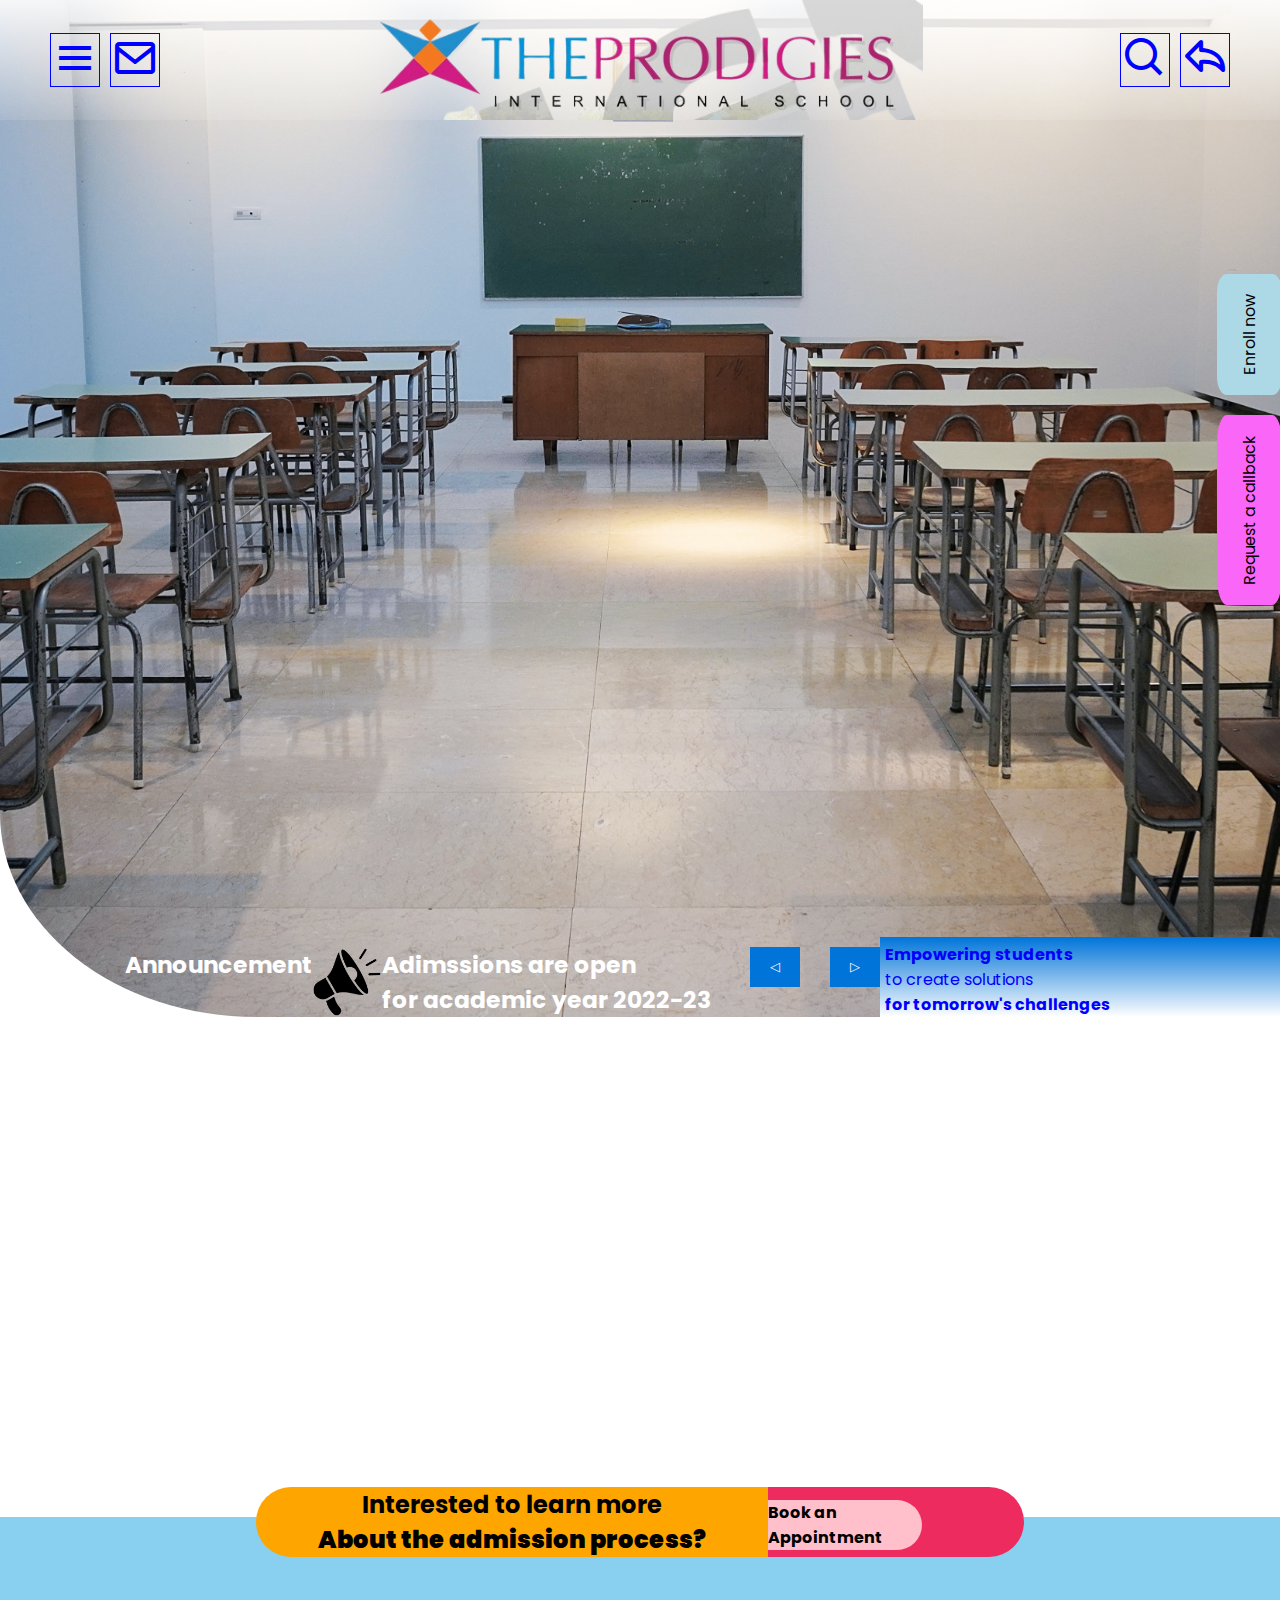
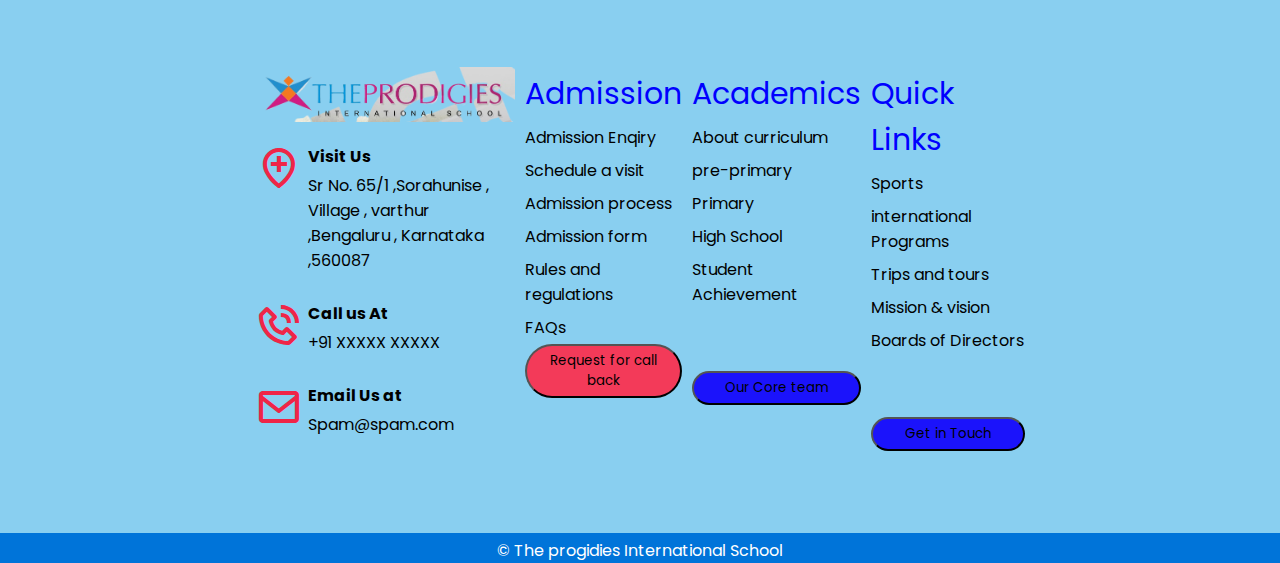
<file: index.html>
<!DOCTYPE html>
<html lang="en">
  <head>
    <meta charset="utf-8" />
    <meta name="viewport" content="width=device-width, initial-scale=1" />
    <title>The Prodigies</title>
    <link
      href="https://cdn.jsdelivr.net/npm/bootstrap@5.3.1/dist/css/bootstrap.min.css"
      rel="stylesheet"
      integrity="sha384-4bw+/aepP/YC94hEpVNVgiZdgIC5+VKNBQNGCHeKRQN+PtmoHDEXuppvnDJzQIu9"
      crossorigin="anonymous"
    />
    <link
      rel="stylesheet"
      href="https://cdnjs.cloudflare.com/ajax/libs/font-awesome/6.4.2/css/all.min.css"
      integrity="sha512-z3gLpd7yknf1YoNbCzqRKc4qyor8gaKU1qmn+CShxbuBusANI9QpRohGBreCFkKxLhei6S9CQXFEbbKuqLg0DA=="
      crossorigin="anonymous"
      referrerpolicy="no-referrer"
    />
    <link rel="preconnect" href="https://fonts.googleapis.com">
    <link rel="preconnect" href="https://fonts.gstatic.com" crossorigin>
    <link href="https://fonts.googleapis.com/css2?family=Poppins:wght@500&display=swap" rel="stylesheet">
    <link
      href="https://unpkg.com/boxicons@2.1.4/css/boxicons.min.css"
      rel="stylesheet"
    />
    <link rel="stylesheet" href="css/style.css" />
  </head>
  <body>
    <section id="header">
        <div class="btn-primary" id="headerbut">
          <img src="assets/img/centre-header.png" alt="">
        </div>
      <div class="header" id="tophead">
        <div class="left">
          <div class="icon-box"><i class="bx bx-menu bx-lg"></i></div>
          <div class="icon-box"><i class="bx bx-envelope bx-lg"></i></div>
        </div>
        <img src="assets/img/centre-header.png" alt="" />
        <div class="right">
          <div class="icon-box"><i class="bx bx-search bx-lg"></i></div>
          <div class="icon-box"><i class="bx bx-share bx-lg"></i></div>
        </div>
      </div>
      <div class="slider-container">
        <img
          class="slider-image gradient"
          src="assets/img/mainpic.jpg"
          alt="Image 1"
        />
        <img
          class="slider-image sideCut"
          src="assets/img/mainpic2.jpg"
          alt="Image 2"
        />
        <img
          class="slider-image sideCut"
          src="assets/img/mainpic3.jpg"
          alt="Image 3"
        />
        <div class="but-con">
            <p class="pink">Request a callback</p>
            <p class="blue">Enroll now</p>
          </div>
        <div class="bottom-con">
          <div class="textimg">
              <h3>Announcement</h3>
              <img src="assets/img/announcement.png" alt="">
              <h3>Adimssions are open <br> for academic year 2022-23</h3>
          </div>
          <div class="button-div">
            <button class="slider-button left" onclick="changeSlide(-1)">
              &#9665;
            </button>
            <button class="slider-button right" onclick="changeSlide(1)">
              &#9655;
            </button>
          </div>
        </div>
        <div class="clip">
          <p><b>Empowering students</b><br>to create solutions <br><b>for tomorrow's challenges</b></p>
      </div>
      </div>
    </section>

    <section id="footer">
        <div class="floater">
            <div class="leftfl"><h2>
                Interested to learn more <br><b>About the admission process?</b>
            </h2></div>
            <div class="rightfl">
                <div class="textfl">
                    <h4>Book an <br>Appointment</h4>
                </div>
            </div>
        </div>
        <div class="footer">
            <div class="rowsec">
                <img src="assets/img/centre-header.png" alt="" style="padding-bottom: 10px;">
                <div class="info">
                    <i class="bx bx-location-plus bx-lg"></i>
                    <div class="infotext">
                        <p class="texthead"><b>Visit Us</b></p>
                        <p class="textbody">Sr No. 65/1 ,Sorahunise , Village , varthur ,Bengaluru , Karnataka ,560087</p>
                    </div>
                </div>
                <div class="info">
                    <i class='bx bx-phone-call bx-lg' ></i>
                    <div class="infotext">
                        <p class="texthead"><b>Call us At</b></p>
                        <p class="textbody">+91 XXXXX XXXXX</p>
                    </div>
                </div>
                <div class="info">
                    <i class="bx bx-envelope bx-lg"></i>
                    <div class="infotext">
                        <p class="texthead"><b>Email Us at </b></p>
                        <p class="textbody">Spam@spam.com</p>
                    </div>
                </div>
            </div>
            <div class="rowsec">
                <p class="text-primary">Admission</p>
                <p>Admission Enqiry</p>
                <p>Schedule a visit</p>
                <p>Admission process</p>
                <p>Admission form</p>
                <p>Rules and regulations</p>
                <p>FAQs</p>
                <button class="pinkb rounded">Request for call back</button>
            </div>
            <div class="rowsec">
                <p class="text-primary">Academics</p>
                <p>About curriculum</p>
                <p>pre-primary</p>
                <p>Primary</p>
                <p>High School</p>
                <p style="margin-bottom: 60px;">Student Achievement </p>
                <button class="blueb rounded">Our Core team</button>
            </div>
            <div class="rowsec">
                <p class="text-primary">Quick Links</p>
                <p>Sports</p>
                <p>international Programs</p>
                <p>Trips and tours</p>
                <p>Mission & vision</p>
                <p style="margin-bottom: 60px;">Boards of Directors</p>
                <button class="blueb rounded">Get in Touch</button>
            </div>
        </div>
        <div class="finalfoot">
            <p>&copy; The progidies International School</p>
        </div>
    </section>

    <script
      src="https://cdn.jsdelivr.net/npm/bootstrap@5.3.1/dist/js/bootstrap.bundle.min.js"
      integrity="sha384-HwwvtgBNo3bZJJLYd8oVXjrBZt8cqVSpeBNS5n7C8IVInixGAoxmnlMuBnhbgrkm"
      crossorigin="anonymous"
    ></script>
    <script src="js/script.js"></script>
  </body>
</html>
</file>
<file: css/style.css>
*{
    margin: 0;
    padding: 0;
    box-sizing: border-box;
    font-family: 'Poppins', sans-serif;
}
body{
    overflow-x: hidden;
}
.header{
    height: 120px;
    width: 100vw;
    display: flex;
    justify-content: space-between;
    background-image: linear-gradient(to bottom, rgba(255, 255, 255, 0.9), rgba(255, 255, 255, 0.1));
    align-items: center;
    padding: 0 50px;
    position: absolute;
    z-index: 99;
}

.header img{
    height: 100%;
}

.icon-box{
    border: 1px solid blue;
    color: blue;
    cursor: pointer;
}

.right , .left {
    display: flex;
    justify-content: space-evenly;
    gap: 10px;
}

/* Slider CSs */
* {
    margin: 0;
    padding: 0;
    box-sizing: border-box;
  }
  .slider-container {
    position: relative;
    max-width: 100vw; /* Adjust the width as needed */
    height: 113vh;
    margin: 0 auto;
    object-fit: cover;
  }

  /* Style for the images */
  .slider-image {
    width: 100%;
    height: 100%;
    position: absolute;
    top: 0;
    opacity: 0;
    transition: opacity 0.5s;
    object-fit: cover;
  }

  /* Style for the slider buttons */
  .slider-button {
    background-color: #0074d9; /* Blue background color */
    color: #fff; /* White text color */
    border: none;
    height: 40px;
    padding: 10px 20px;
    cursor: pointer;
    bottom: 10px;
    z-index: 99;
  }

  /* Style for the left button */
  .slider-button.left {
    left: 10px;
  }

  /* Style for the right button */
  .slider-button.right {
    right: 10px;
  }
  .button-div {
    display: flex;
    justify-content: center;
    gap: 30px;
    /* position: absolute;
    bottom: 10px;
    right: 40%; */
  }
  .slider-image {
    border-radius: 0 0 0 20% !important; /* top-right top-left bottom-right bottom-left */
  }
  .bottom-con{
    display: flex;
    height: 70px;
    justify-content: space-evenly;
    width: 75%;
    position: absolute;
    bottom: 0px;
    padding-left: 85px;
    padding-right: 40px;
  }
  .textimg{
    display: flex;
    color: white;
    font-size: 20px
  }
  .textimg img{
    height: 100%;
    color: blue;
  }
  .clip{
    height: 80px;
    text-align: left;
    width: 400px;
    background-color: white;
    position: absolute;
    right: 0;
    bottom: 0;
    border-radius:0 2% 0 0;
    background-image: linear-gradient(to bottom, #0074d9, #ffffff);
    }
    .clip p{
        padding: 5px;
        color: blue;
    }

    .but-con{
        display: flex;
        rotate: -90deg;
        position: absolute;
        right: -145px;
        top: 40%;
    }
    .but-con p{
        padding: 20px;
        margin: 0 10px;
        border-radius: 15%;
        cursor: pointer;
    }
    .blue{
        background-color: #ADD8E6;
    }
    .pink{
        background-color: hwb(301 40% 2%);
    }



    /* footer Section */
    #footer{
        margin-top: 500px;
        height: fit-content;
        width: 100%;
        background-color: #89CFF0;
        bottom: 0;
    }
    .footer{
        padding: 80px 250px;
        display: flex;
        max-width: 100%;
    }
    .footer .rowsec{
        display: flex;
        flex-direction: column;
        flex :1;
        width: 270px;
        padding: 0 5px;
    }
    .info{
        display: flex;
        gap:5px;
        padding: 12px 0;
    }
    .rowsec p{
        padding: 4px 0;
    }
    .pinkb{
        background-color: rgb(243, 58, 89);
    }
    .blueb{
        background-color: rgb(27, 19, 251);
    }
    .info i{
        color : rgb(239, 37, 71);
    }
    .text-primary{
        font-size: 30px;
        color: blue;
    }
    .infotext .texthead{
        padding: 0;
        margin: 0;
    }
    .rounded{
        border-radius: 50px !important;
        padding: 5px;
    }

    /* Footer floater css */
    .floater {
        display: flex;
        width: 60%;
        justify-content: center;
        margin: 0 auto;
        min-height: fit-content;
        /* background-color: red; */
        border-radius: 50px;
        position: relative;
        bottom: 30px;
    }

    .floater .leftfl{
        flex: 2;
        text-align: center;
        background-color: orange;
        height: 100%;
        width: 100%;
        border-radius: 50px 0 0 50px;
        background-image: repeating-linear-gradient(to right, transparent, transparent 2px, #0074d9 1px, #0074d9 2px);

    }
    .floater .rightfl{
        flex: 1;
        background-color: rgb(238, 43, 95);
        border-radius: 0 50px 50px 0;
    }
    .floater .rightfl .textfl{
        background-color: pink;
        border-radius: 0 50px 50px 0;
        margin-top: 13px;
        width: 60%;
    }
    .finalfoot{
        height: 30px;
        width: 100%;
        background-color: #0074d9;
        color: white;
        text-align: center;
        padding: 5px 0;
    }



    #headerbut{
        display: none;
    }
    /* Responsive Code */
    /* For smaller screens (e.g., mobile devices) */
@media (max-width: 767px) {
    .footer{
        flex-direction: column;
        padding: 0;
        width: 400px;
        justify-content: center;
        align-items: center;
    }
    .slider-container{
        height: 100vh;
    }
    .slider-image{
        border-radius: 0 !important;
    }
    .header{
        flex-direction: column;
        background: #000;
        height: fit-content;
        display: none;
        width:max-content;
    }
    #headerbut{
        display:inherit;
        position: absolute;
        z-index: 20;
        width: 100%;
        display: flex;
        justify-content: center;
        background-image: linear-gradient(to bottom, rgba(255, 255, 255, 0.9), rgba(255, 255, 255, 0.1));
        
    }
    #headerbut img{
        width: 100%;
    }
    .floater{
        width: 80%;
    }
    .floater .leftfl h2{
        font-size: 1.5rem;
    }
    .floater .rightfl h4{
        font-size: 1.2rem;
    }
    .textimg , .clip{
        display: none;
    }
}
.none{
    display: inherit;
}
@media (min-width: 768px) and (max-width: 991px) {
    
    .footer{
        flex-direction: column;
        padding: 0;
        width: 400px;
        justify-content: center;
        align-items: center;
    }
    .slider-container{
        height: 100vh;
    }
    .slider-image{
        border-radius: 0 !important;
    }
    .header{
        flex-direction: column;
        background: #000;
        height: fit-content;
        display: none;
        width:max-content;
    }
    #headerbut{
        display:inherit;
        position: absolute;
        width: 100%;
        z-index: 20;
        background-image: linear-gradient(to bottom, rgba(255, 255, 255, 0.9), rgba(255, 255, 255, 0.1));
        display: flex;
        justify-content: center;
    }
    #headerbut img{
        width: 100%;
    }
    .floater{
        width: 80%;
    }
    .floater .leftfl h2{
        font-size: 1.5rem;
    }
    .floater .rightfl h4{
        font-size: 1.2rem;
    }
    .bottom-con{
        justify-content: space-between;
    }
    .clip{
        display: none;
    }
}
</file>
